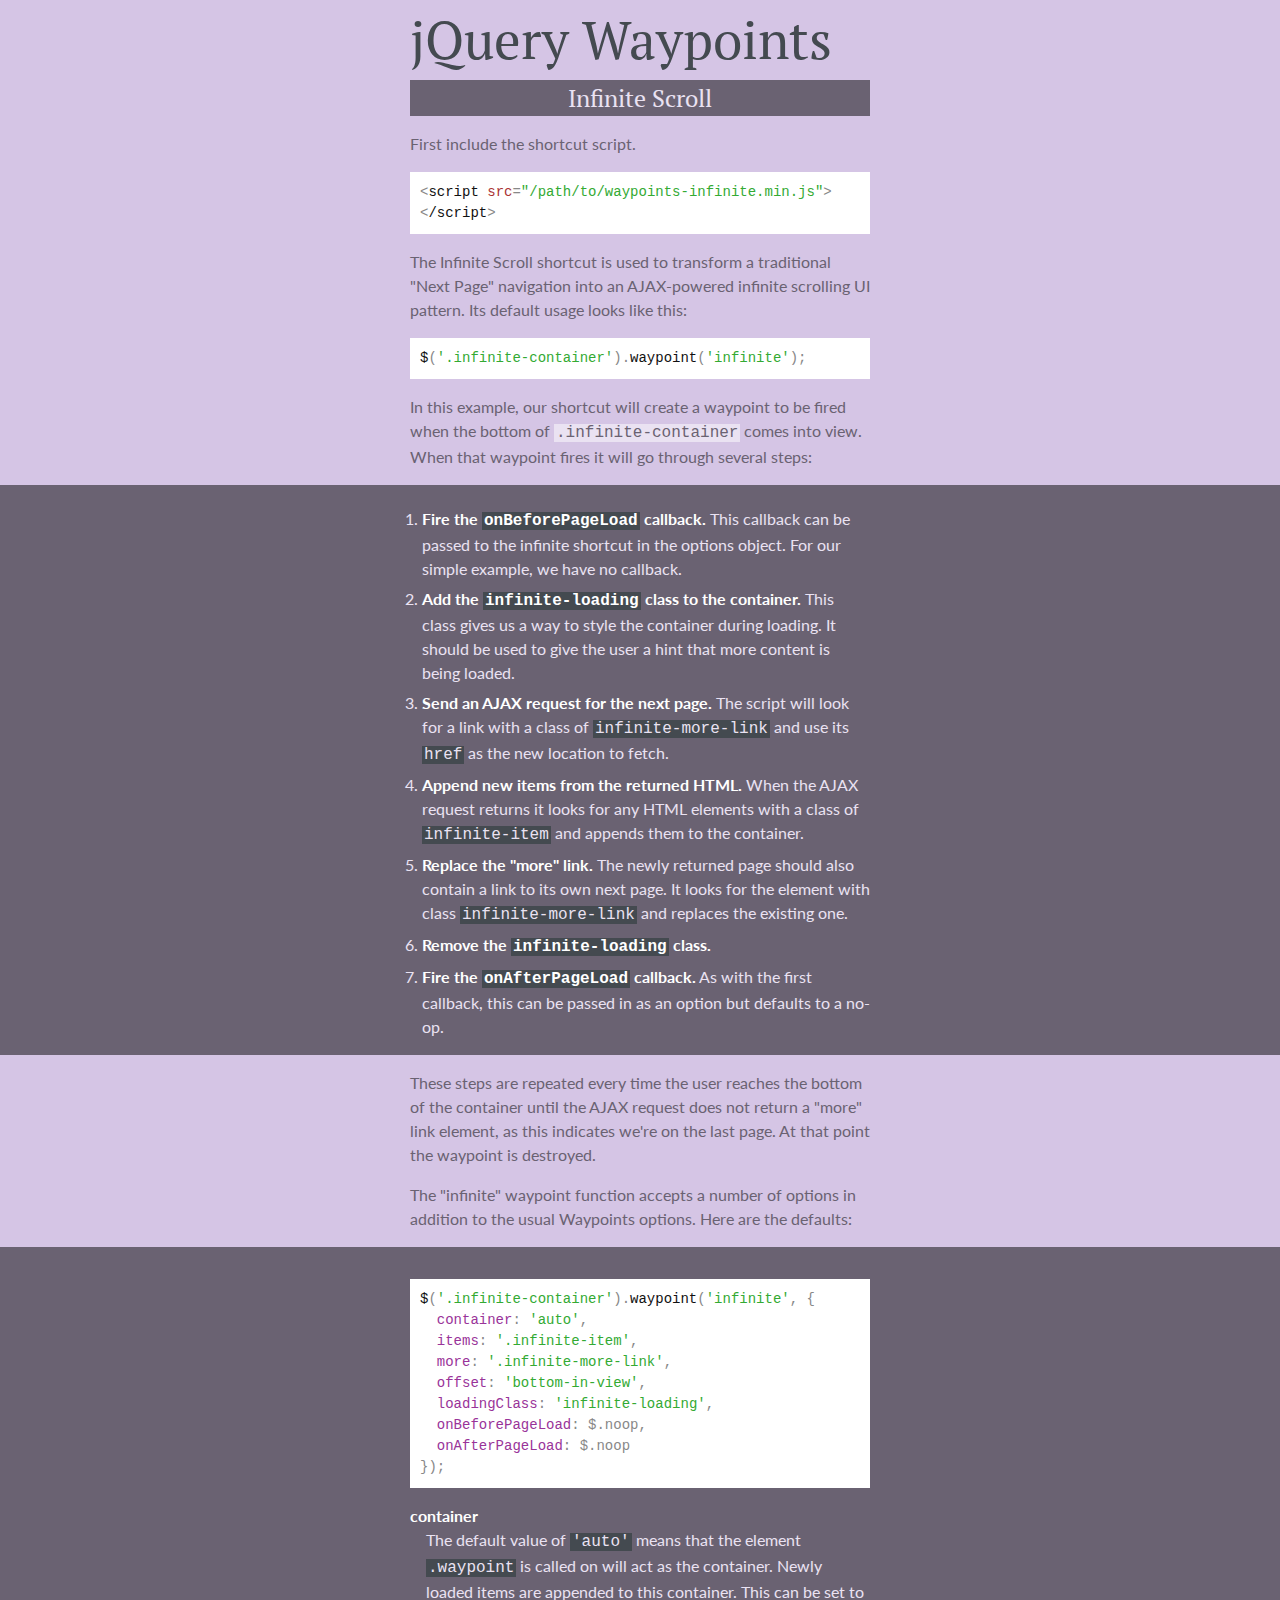
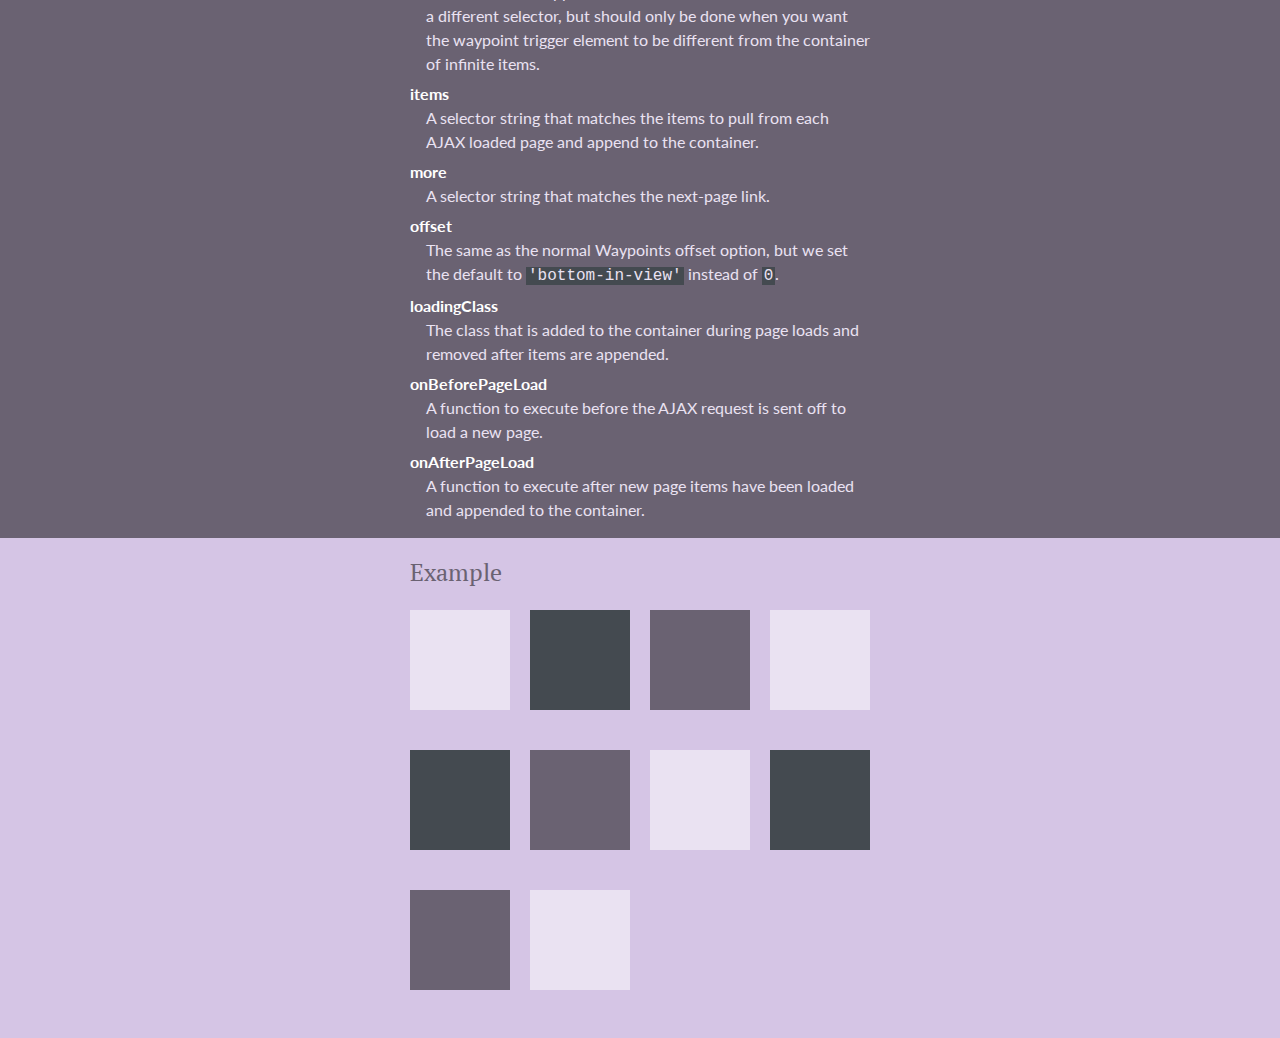
<file: vendor/jquery-waypoints/shortcuts/infinite-scroll/index.html>
<!DOCTYPE html>

<html lang="en-US">
<head>
  <meta http-equiv="content-type" content="text/html; charset=UTF-8">
  <title>jQuery Waypoints Infinite Shortcut</title>
  <meta name="description" content="A jQuery Waypoints shortcut extension for easier infinite scrolling">
  <meta name="viewport" content="width=480">

  <link href='http://fonts.googleapis.com/css?family=Ubuntu+Mono|Lato:400,700|PT+Serif:700' rel='stylesheet' type='text/css'>
  <style type="text/css">
    * {
      margin:0;
      padding:0;
    }

    body {
      font-size:16px;
      line-height:1.5;
      color:#6a6272;
      background:#d5c5e5;
      padding-bottom:16px;
      font-family:"Lato", sans-serif;
    }

    .inner {
      width:460px;
      padding:0 10px;
      margin:0 auto;
    }

    h1, h2, h3, h4 {
      font-family:"PT Serif", serif;
      font-weight:normal;
    }

    h1 {
      font-size:53px;
      color:#444a50;
    }

    h2 {
      text-align:center;
      background:#6a6272;
      color:#eae2f2;
      font-size:24px;
    }

    pre {
      white-space:pre-wrap;
      font-size:14px;
      background:#fff;
      padding:10px;
    }

    code {
      font-family:"Ubuntu Mono", monospace;
    }

    p, pre, ul, .example, dl {
      margin-top:16px;
    }

    h3 {
      font-size:24px;
    }

    ol {
      margin-left:12px;
    }

    li {
      margin-top:6px;
    }

    .steps {
      background:#6a6272;
      color:#eae2f2;
      padding:16px 0;
      margin-top:16px;
    }

    .options {
      background:#6a6272;
      color:#eae2f2;
      padding:16px 0;
      margin-top:16px;
    }

    dt {
      font-weight:bold;
      color:#fff;
      margin-top:6px;
    }

    dd {
      margin-left:16px;
    }

    .fn {
      color:#111;
    }
    .kw {
      color:#a33;
    }
    .str {
      color:#3a3;
    }
    .cm {
      color:#33a;
    }
    .key {
      color:#939;
    }

    p code, li code, dl code {
      padding:0 2px;
      background:#eae2f2;
    }

    .steps li code, .options dl code {
      background:#444a50;
    }

    .options strong, .steps strong {
      color:#fff;
    }

    pre code {
      color:#888;
    }

    .infinite-container {
      width:480px;
      margin-left:-20px;
      overflow:hidden;
      position:relative;
    }

    .infinite-container.infinite-loading:after {
      content:"Loading...";
      height:30px;
      line-height:30px;
      position:absolute;
      left:0;
      right:0;
      bottom:0;
      text-align:center;
      background:#6a6272;
      color:#eae2f2;
    }

    .infinite-item {
      float:left;
      width:100px;
      height:100px;
      background:#444a50;
      margin:20px 0 20px 20px;
    }
    .infinite-item:nth-child(3n) {
      background:#6a6272;
    }
    .infinite-item:nth-child(3n+1) {
      background:#eae2f2;
    }

    .infinite-more-link {
      visibility:hidden;
    }
  </style>
</head>
<body>

<div class="header inner">
  <h1>jQuery Waypoints</h1>
  <h2 class="my-sticky-element">Infinite Scroll</h2>
</div>

<div class="inner">
  <p>First include the shortcut script.</p>

  <pre><code>&lt;<span class="fn">script</span> <span class="kw">src</span>=<span class="str">"/path/to/waypoints-infinite.min.js"</span>&gt;&lt;<span class="fn">/script</span>&gt;</code></pre>

  <p>The Infinite Scroll shortcut is used to transform a traditional "Next Page" navigation into an AJAX-powered infinite scrolling UI pattern. Its default usage looks like this:</p>

  <pre><code><span class="fn">$</span>(<span class="str">'.infinite-container'</span>).<span class="fn">waypoint</span>(<span class="str">'infinite'</span>);</code></pre>

  <p>In this example, our shortcut will create a waypoint to be fired when the bottom of <code>.infinite-container</code> comes into view. When that waypoint fires it will go through several steps:</p>
</div>

<div class="steps">
  <div class="inner">
    <ol>
      <li><strong>Fire the <code>onBeforePageLoad</code> callback.</strong> This callback can be passed to the infinite shortcut in the options object. For our simple example, we have no callback.</li>
      <li><strong>Add the <code>infinite-loading</code> class to the container.</strong> This class gives us a way to style the container during loading. It should be used to give the user a hint that more content is being loaded.</li>
      <li><strong>Send an AJAX request for the next page.</strong> The script will look for a link with a class of <code>infinite-more-link</code> and use its <code>href</code> as the new location to fetch.</li>
      <li><strong>Append new items from the returned HTML.</strong> When the AJAX request returns it looks for any HTML elements with a class of <code>infinite-item</code> and appends them to the container.</li>
      <li><strong>Replace the "more" link.</strong> The newly returned page should also contain a link to its own next page. It looks for the element with class <code>infinite-more-link</code> and replaces the existing one.</li>
      <li><strong>Remove the <code>infinite-loading</code> class.</strong></li>
      <li><strong>Fire the <code>onAfterPageLoad</code> callback.</strong> As with the first callback, this can be passed in as an option but defaults to a no-op.</li>
    </ol>
  </div>
</div>

<div class="inner">
  <p>These steps are repeated every time the user reaches the bottom of the container until the AJAX request does not return a "more" link element, as this indicates we're on the last page. At that point the waypoint is destroyed.</p>

  <p>The "infinite" waypoint function accepts a number of options in addition to the usual Waypoints options. Here are the defaults:</p>
</div>

<div class="options">
  <div class="inner">
    <pre><code><span class="fn">$</span>(<span class="str">'.infinite-container'</span>).<span class="fn">waypoint</span>(<span class="str">'infinite'</span>, {
  <span class="key">container</span>: <span class="str">'auto'</span>,
  <span class="key">items</span>: <span class="str">'.infinite-item'</span>,
  <span class="key">more</span>: <span class="str">'.infinite-more-link'</span>,
  <span class="key">offset</span>: <span class="str">'bottom-in-view'</span>,
  <span class="key">loadingClass</span>: <span class="str">'infinite-loading'</span>,
  <span class="key">onBeforePageLoad</span>: $.noop,
  <span class="key">onAfterPageLoad</span>: $.noop
});</code></pre>

    <dl>
      <dt>container</dt>
      <dd>The default value of <code>'auto'</code> means that the element <code>.waypoint</code> is called on will act as the container. Newly loaded items are appended to this container. This can be set to a different selector, but should only be done when you want the waypoint trigger element to be different from the container of infinite items.</dd>
      <dt>items</dt>
      <dd>A selector string that matches the items to pull from each AJAX loaded page and append to the container.</dd>
      <dt>more</dt>
      <dd>A selector string that matches the next-page link.</dd>
      <dt>offset</dt>
      <dd>The same as the normal Waypoints offset option, but we set the default to <code>'bottom-in-view'</code> instead of <code>0</code>.</dd>
      <dt>loadingClass</dt>
      <dd>The class that is added to the container during page loads and removed after items are appended.</dd>
      <dt>onBeforePageLoad</dt>
      <dd>A function to execute before the AJAX request is sent off to load a new page.</dd>
      <dt>onAfterPageLoad</dt>
      <dd>A function to execute after new page items have been loaded and appended to the container.</dd>
    </dl>
  </div>
</div>

<div class="inner example">
  <h3>Example</h3>
  <div class="infinite-container">
    <div class="infinite-item"></div>
    <div class="infinite-item"></div>
    <div class="infinite-item"></div>
    <div class="infinite-item"></div>
    <div class="infinite-item"></div>
    <div class="infinite-item"></div>
    <div class="infinite-item"></div>
    <div class="infinite-item"></div>
    <div class="infinite-item"></div>
    <div class="infinite-item"></div>
  </div>

  <a href="." class="infinite-more-link">More</a>
</div>

<script src="http://ajax.googleapis.com/ajax/libs/jquery/1.8/jquery.min.js"></script>
<script src="../../waypoints.js"></script>
<script src="waypoints-infinite.js"></script>

<script type="text/javascript">
$(document).ready(function() {
  $('.infinite-container').waypoint('infinite');
});
</script>

</body>
</html>
</file>
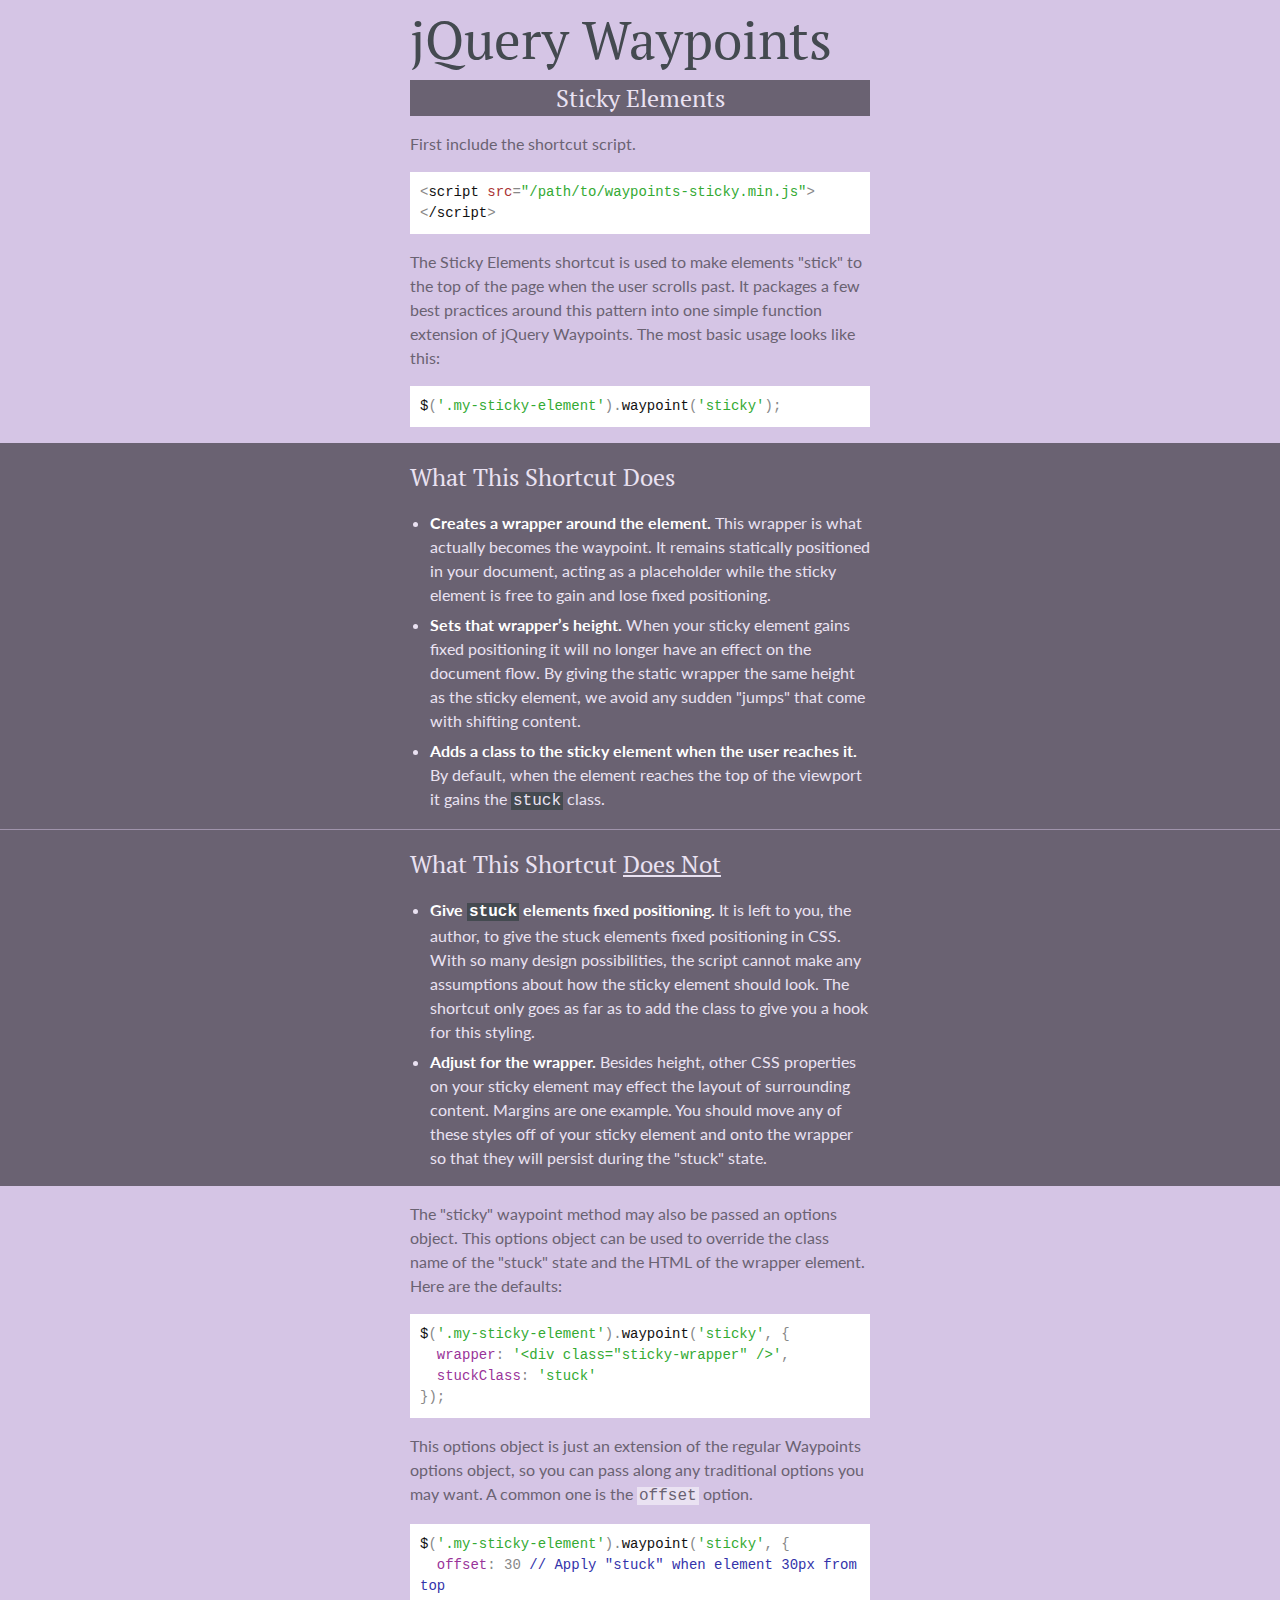
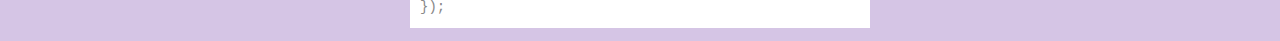
<file: vendor/jquery-waypoints/shortcuts/sticky-elements/index.html>
<!DOCTYPE html>

<html lang="en-US">
<head>
	<meta http-equiv="content-type" content="text/html; charset=UTF-8">
	<title>jQuery Waypoints Sticky Shortcut</title>
	<meta name="description" content="A jQuery Waypoints shortcut extension for easier sticky elements">
	<meta name="viewport" content="width=480">

	<link href='http://fonts.googleapis.com/css?family=Ubuntu+Mono|Lato:400,700|PT+Serif:700' rel='stylesheet' type='text/css'>
	<style type="text/css">
		* {
			margin:0;
			padding:0;
		}

		body {
			font-size:16px;
      line-height:1.5;
      color:#6a6272;
      background:#d5c5e5;
      padding-bottom:16px;
      font-family:"Lato", sans-serif;
		}

		.inner {
			width:460px;
			padding:0 10px;
			margin:0 auto;
		}

		h1, h2, h3, h4 {
      font-family:"PT Serif", serif;
      font-weight:normal;
    }

		h1 {
			font-size:53px;
      color:#444a50;
		}

		h2.my-sticky-element {
			text-align:center;
			background:#6a6272;
      color:#eae2f2;
			width:460px;
			margin:0 auto;
			font-size:24px;
		}

		.my-sticky-element.stuck {
			position:fixed;
			top:0;
			box-shadow:0 2px 4px rgba(0, 0, 0, .3);
		}

		pre {
      white-space:pre-wrap;
      font-size:14px;
      background:#fff;
      padding:10px;
    }

    code {
      font-family:"Ubuntu Mono", monospace;
    }

		p, pre, ul {
			margin-top:16px;
		}

		h3 {
			font-size:24px;
		}

		ul {
			margin-left:20px;
		}

		li {
			margin-top:6px;
		}

		strong {
			color:#fff;
		}

		.does {
			background:#6a6272;
      color:#eae2f2;
			padding:16px 0;
			margin-top:16px;
		}

		.does-not {
			background:#6a6272;
      color:#eae2f2;
			padding:16px 0;
			border-top:1px solid #9f93ab;
		}

		.does-not h3 em {
			font-style:normal;
			text-decoration:underline;
		}

		.fn {
      color:#111;
    }
    .kw {
      color:#a33;
    }
    .str {
      color:#3a3;
    }
    .cm {
      color:#33a;
    }
    .key {
      color:#939;
    }

    pre code {
    	color:#888;
    }

    p code, li code {
    	padding:0 2px;
    }
    p code {
    	background:#eae2f2;
    }
    li code {
    	background:#444a50;
    }
	</style>
</head>
<body>

<div class="header inner">
	<h1>jQuery Waypoints</h1>
	<h2 class="my-sticky-element">Sticky Elements</h2>
</div>

<div class="inner">
	<p>First include the shortcut script.</p>

	<pre><code>&lt;<span class="fn">script</span> <span class="kw">src</span>=<span class="str">"/path/to/waypoints-sticky.min.js"</span>&gt;&lt;<span class="fn">/script</span>&gt;</code></pre>

	<p>The Sticky Elements shortcut is used to make elements "stick" to the top of the page when the user scrolls past. It packages a few best practices around this pattern into one simple function extension of jQuery Waypoints. The most basic usage looks like this:</p>

	<pre><code><span class="fn">$</span>(<span class="str">'.my-sticky-element'</span>).<span class="fn">waypoint</span>(<span class="str">'sticky'</span>);</code></pre>
</div>

<div class="does">
	<div class="inner">
		<h3>What This Shortcut Does</h3>

		<ul>
			<li><strong>Creates a wrapper around the element.</strong> This wrapper is what actually becomes the waypoint. It remains statically positioned in your document, acting as a placeholder while the sticky element is free to gain and lose fixed positioning.</li>
			<li><strong>Sets that wrapper&rsquo;s height.</strong> When your sticky element gains fixed positioning it will no longer have an effect on the document flow. By giving the static wrapper the same height as the sticky element, we avoid any sudden "jumps" that come with shifting content.</li>
			<li><strong>Adds a class to the sticky element when the user reaches it.</strong> By default, when the element reaches the top of the viewport it gains the <code>stuck</code> class.</li>
		</ul>
	</div>
</div>

<div class="does-not">
	<div class="inner">
		<h3>What This Shortcut <em>Does Not</em></h3>

		<ul>
			<li><strong>Give <code>stuck</code> elements fixed positioning.</strong> It is left to you, the author, to give the stuck elements fixed positioning in CSS. With so many design possibilities, the script cannot make any assumptions about how the sticky element should look. The shortcut only goes as far as to add the class to give you a hook for this styling.</li>
			<li><strong>Adjust for the wrapper.</strong> Besides height, other CSS properties on your sticky element may effect the layout of surrounding content. Margins are one example. You should move any of these styles off of your sticky element and onto the wrapper so that they will persist during the "stuck" state.</li>
		</ul>
	</div>
</div>

<div class="inner">
	<p>The "sticky" waypoint method may also be passed an options object. This options object can be used to override the class name of the "stuck" state and the HTML of the wrapper element. Here are the defaults:</p>

	<pre><code><span class="fn">$</span>(<span class="str">'.my-sticky-element'</span>).<span class="fn">waypoint</span>(<span class="str">'sticky'</span>, {
  <span class="key">wrapper</span>: <span class="str">'&lt;div class="sticky-wrapper" /&gt;'</span>,
  <span class="key">stuckClass</span>: <span class="str">'stuck'</span>
});</code></pre>

	<p>This options object is just an extension of the regular Waypoints options object, so you can pass along any traditional options you may want. A common one is the <code>offset</code> option.</p>

	<pre><code><span class="fn">$</span>(<span class="str">'.my-sticky-element'</span>).<span class="fn">waypoint</span>(<span class="str">'sticky'</span>, {
  <span class="key">offset</span>: 30 <span class="cm">// Apply "stuck" when element 30px from top</span>
});</code></pre>
</div>

<script src="http://ajax.googleapis.com/ajax/libs/jquery/1.8/jquery.min.js"></script>
<script src="../../waypoints.js"></script>
<script src="waypoints-sticky.js"></script>

<script type="text/javascript">
$(document).ready(function() {
	$('.my-sticky-element').waypoint('sticky');
});
</script>

</body>
</html>
</file>
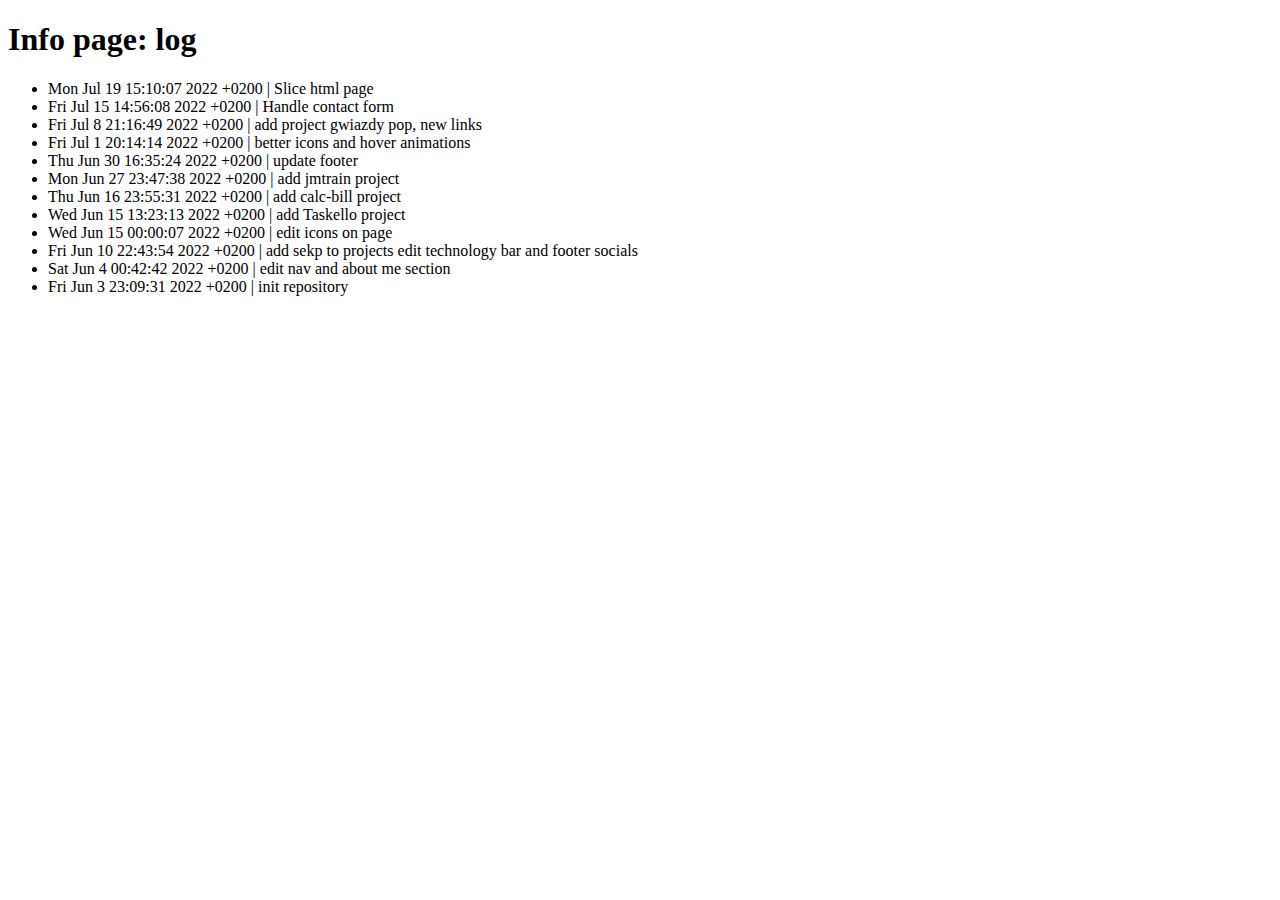
<file: info.html>
<!DOCTYPE html>
<head>
    <meta charset="utf-8">
    <meta http-equiv="X-UA-Compatible" content="IE=edge">
    <title>Info page: log</title>
</head>
<body>
    <h1>Info page: log</h1>
    <ul>
        <li>Mon Jul 19 15:10:07 2022 +0200 | Slice html page</li>
        <li>Fri Jul 15 14:56:08 2022 +0200 | Handle contact form</li>
        <li>Fri Jul 8 21:16:49 2022 +0200  | add project gwiazdy pop, new links</li>
        <li>Fri Jul 1 20:14:14 2022 +0200  | better icons and hover animations</li>
        <li>Thu Jun 30 16:35:24 2022 +0200 | update footer</li>
        <li>Mon Jun 27 23:47:38 2022 +0200 | add jmtrain project</li>
        <li>Thu Jun 16 23:55:31 2022 +0200 | add calc-bill project</li>
        <li>Wed Jun 15 13:23:13 2022 +0200 | add Taskello project</li>
        <li>Wed Jun 15 00:00:07 2022 +0200 | edit icons on page</li>
        <li>Fri Jun 10 22:43:54 2022 +0200 | add sekp to projects edit technology bar and footer socials</li>
        <li>Sat Jun 4 00:42:42 2022 +0200  | edit nav and about me section</li>
        <li>Fri Jun 3 23:09:31 2022 +0200  | init repository</li>
        </ul>
</body>
</html>
</file>
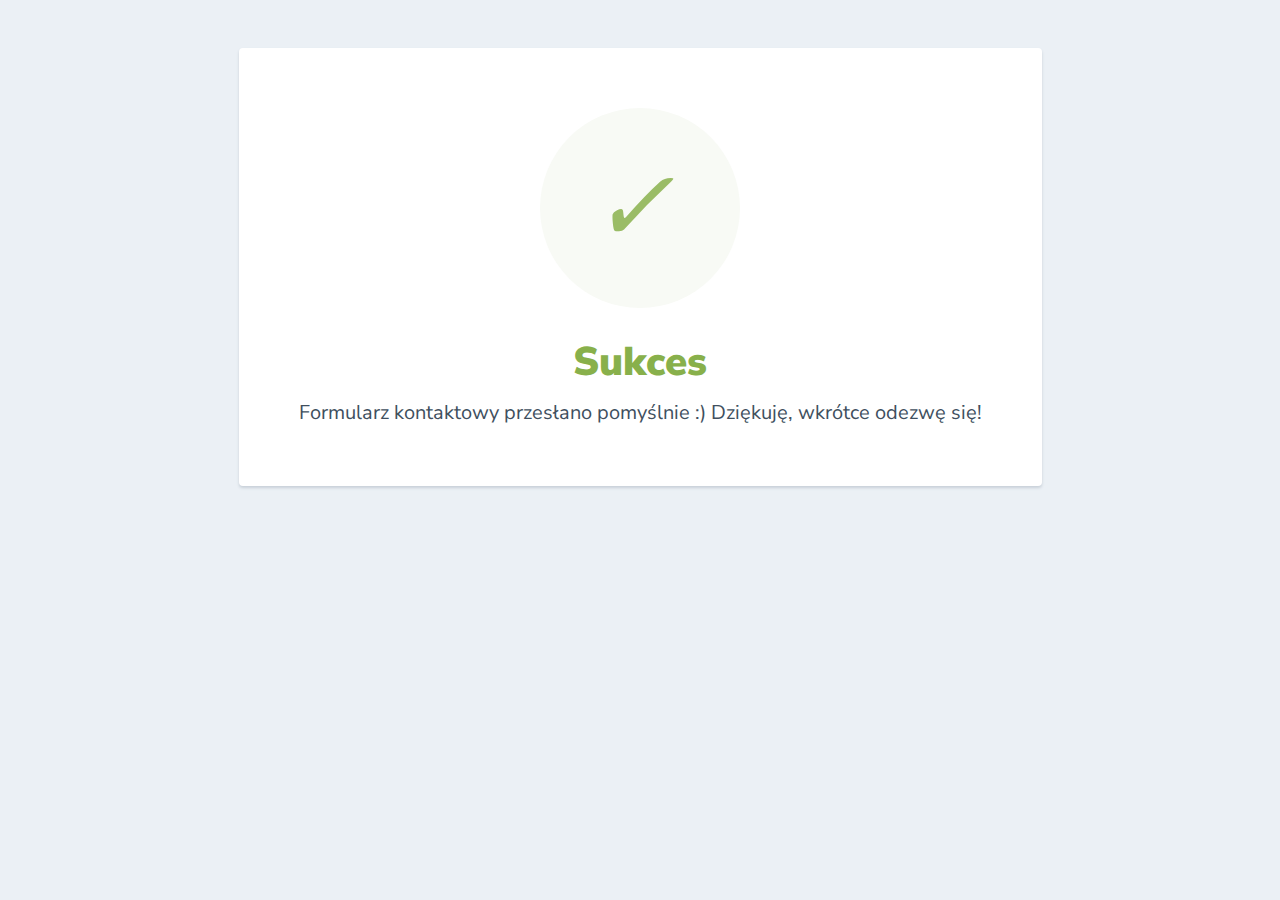
<file: success.html>
<!DOCTYPE html>
<html lang="pl">
<head>
    <link href="https://fonts.googleapis.com/css?family=Nunito+Sans:400,400i,700,900&display=swap" rel="stylesheet">
    <link href="../css/success.css" rel="stylesheet">
    <meta http-equiv="refresh" content="600;url=http://www.cecherz.tink.pl/" />
    <meta charset="utf-8">
    <title>Sukces</title>
</head>
<body>
<div class="card">
    <div id="card-border">
        <i class="checkmark">✓</i>
    </div>
    <h1>Sukces</h1>
    <p>Formularz kontaktowy przesłano pomyślnie :) Dziękuję, wkrótce odezwę się!</p>
</div>
</body>
</html>
</file>
<file: css/success.css>
body {
    text-align: center;
    padding: 40px 0;
    background: #EBF0F5;
}
h1 {
    color: #88B04B;
    font-family: "Nunito Sans", "Helvetica Neue", sans-serif;
    font-weight: 900;
    font-size: 40px;
    margin-bottom: 10px;
}
p {
    color: #404F5E;
    font-family: "Nunito Sans", "Helvetica Neue", sans-serif;
    font-size:20px;
    margin: 0;
}
i {
    color: #9ABC66;
    font-size: 100px;
    line-height: 200px;
    margin-left:-15px;
}
.card {
    background: white;
    padding: 60px;
    border-radius: 4px;
    box-shadow: 0 2px 3px #C8D0D8;
    display: inline-block;
    margin: 0 auto;
}
#card-border {
    border-radius:200px; 
    height:200px; 
    width:200px; 
    background: #F8FAF5; 
    margin:0 auto;
}
</file>
